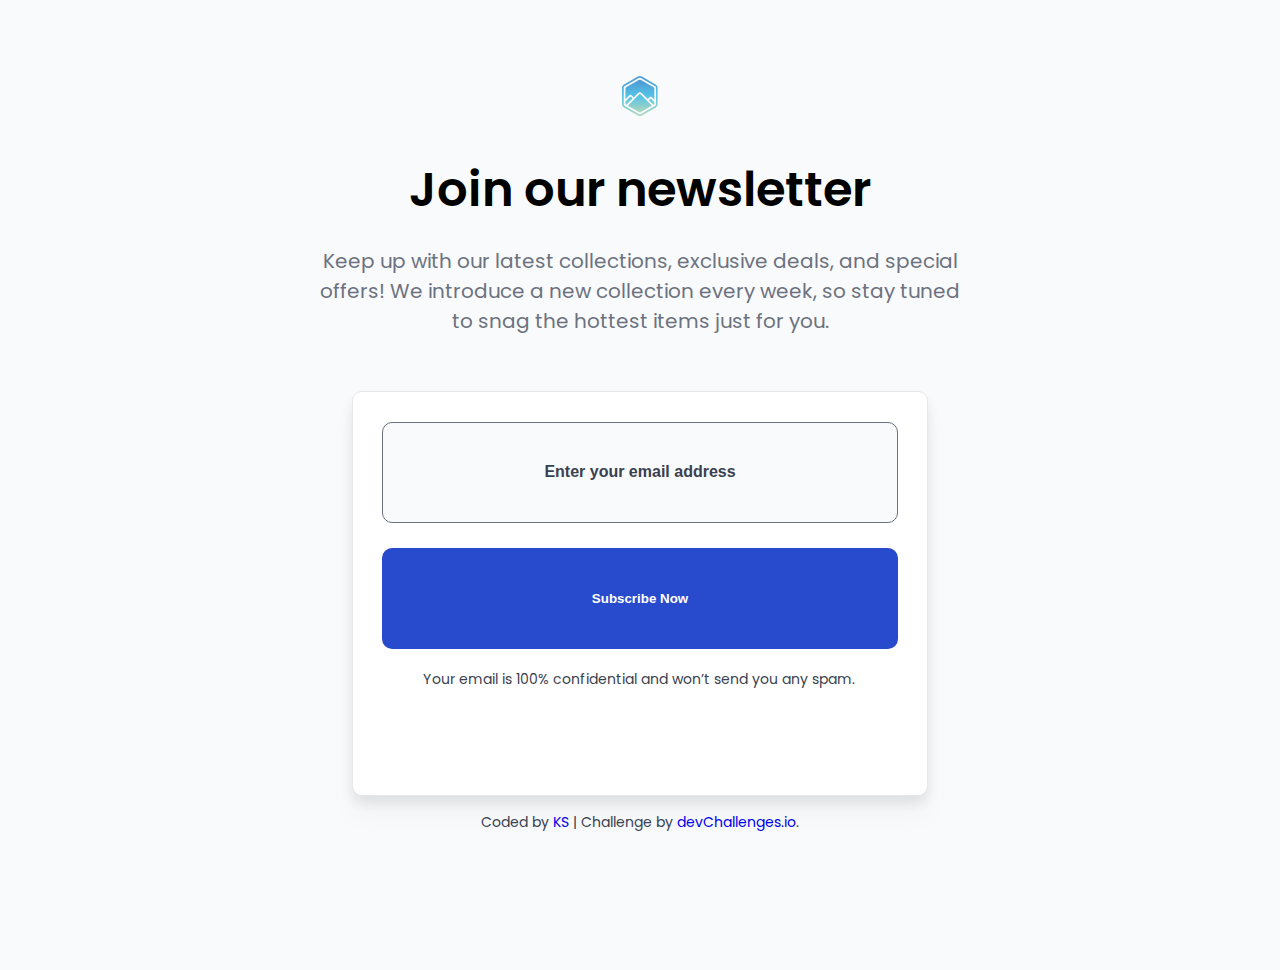
<file: docs/index.html>
<!DOCTYPE html>
<html lang="en">
  <head>
    <meta charset="UTF-8" />
    <meta name="viewport" content="width=device-width, initial-scale=1.0" />

    <link
      rel="icon"
      href="resources/favicon.ico"
      type="image/x-icon"
      sizes="96x96"
    />
    <link rel="preconnect" href="https://fonts.googleapis.com">
<link rel="preconnect" href="https://fonts.gstatic.com" crossorigin>
<link href="https://fonts.googleapis.com/css2?family=Poppins:ital,wght@0,100;0,200;0,300;0,400;0,500;0,600;0,700;0,800;0,900;1,100;1,200;1,300;1,400;1,500;1,600;1,700;1,800;1,900&display=swap" rel="stylesheet">
    <title>Join Our Newsletter | devChallenges.io</title>
    <link rel="stylesheet" href="styles.css">
  </head>
  <body>
    <header>
      <img src="resources/logo.svg">
    </header>

    <div class="intro">
      <h1>Join our newsletter</h1>
      <p>Keep up with our latest collections, exclusive deals, and special offers! We introduce a new collection every week, so stay tuned to snag the hottest items just for you.</p>
    </div>

    <div class="wrapper">
      <input type="email" placeholder="Enter your email address">
      <button>Subscribe Now</button>
      <p>Your email is 100% confidential and won’t send you any spam.</p>
    </div>





   
    <!--Author Div-->
    <div class="author-info">
      Coded by <a href="#">KS</a> | Challenge by
      <a href="https://www.devchallenges.io?ref=challenge" target="_blank"
        >devChallenges.io</a
      >.
    </div>
  </body>
</html>
</file>
<file: docs/styles.css>
* {
  margin: 0;
  padding: 0;
  box-sizing: border-box;
}

body {
  height: 100vh;
  font-family: "Poppins", sans-serif;
  background-color: #F9FAFB;
}

header {
  text-align: center;
  margin-top: 70px;
}

.intro {
  text-align: center;
  width: 50%;
  margin: auto;
}

.intro h1 {
  font-size: 48px;
  font-weight: 600;
  margin-top: 25px;
  margin-bottom: 20px;
}

.intro p {
  font-size: 20px;
  font-weight: 400;
  color: #6C727F;
}

.wrapper {
  margin: auto;
  margin-top: 55px;
  box-shadow: 0px 20px 30px 0px rgba(0, 0, 0, 0.03), 0px 8px 12px 0px rgba(0, 0, 0, 0.08);
  width: 45%;
  height: 45%;
  border-radius: 10px;
  background-color: #FFFFFF;
  border: solid 1px #E5E7EB;
  
}

.wrapper > * {
  display: block;
  margin: auto;
}

.wrapper input {
  margin-top: 30px;
  width: 90%;
  height: 25%;
  background-color: #F9FAFB;
  border-radius: 10px;
   border: solid 1px #6C727F; 

}

input::placeholder {
  text-align: center;
  font-size: 16px;
  font-weight: bold;
  color: #394150;
}

.wrapper button {
  margin-top: 25px;
  width: 90%;
  height: 25%;
  background-color: #284BCE;
  color: #fff;
  border-radius: 10px;
  border: solid 2px #284BCE;
  font-weight: 600;
}

.wrapper p {
  margin-top: 20px;
  margin-left: 70px;
  font-size: 14px;
  font-weight: 400;
  color: #394150;
}






.author-info {
  font-size: 14px;
  text-align: center;
  margin-top: 16px;
  color: rgb(55, 65, 81);
}

.author-info a {
  text-decoration: none;
}
</file>
